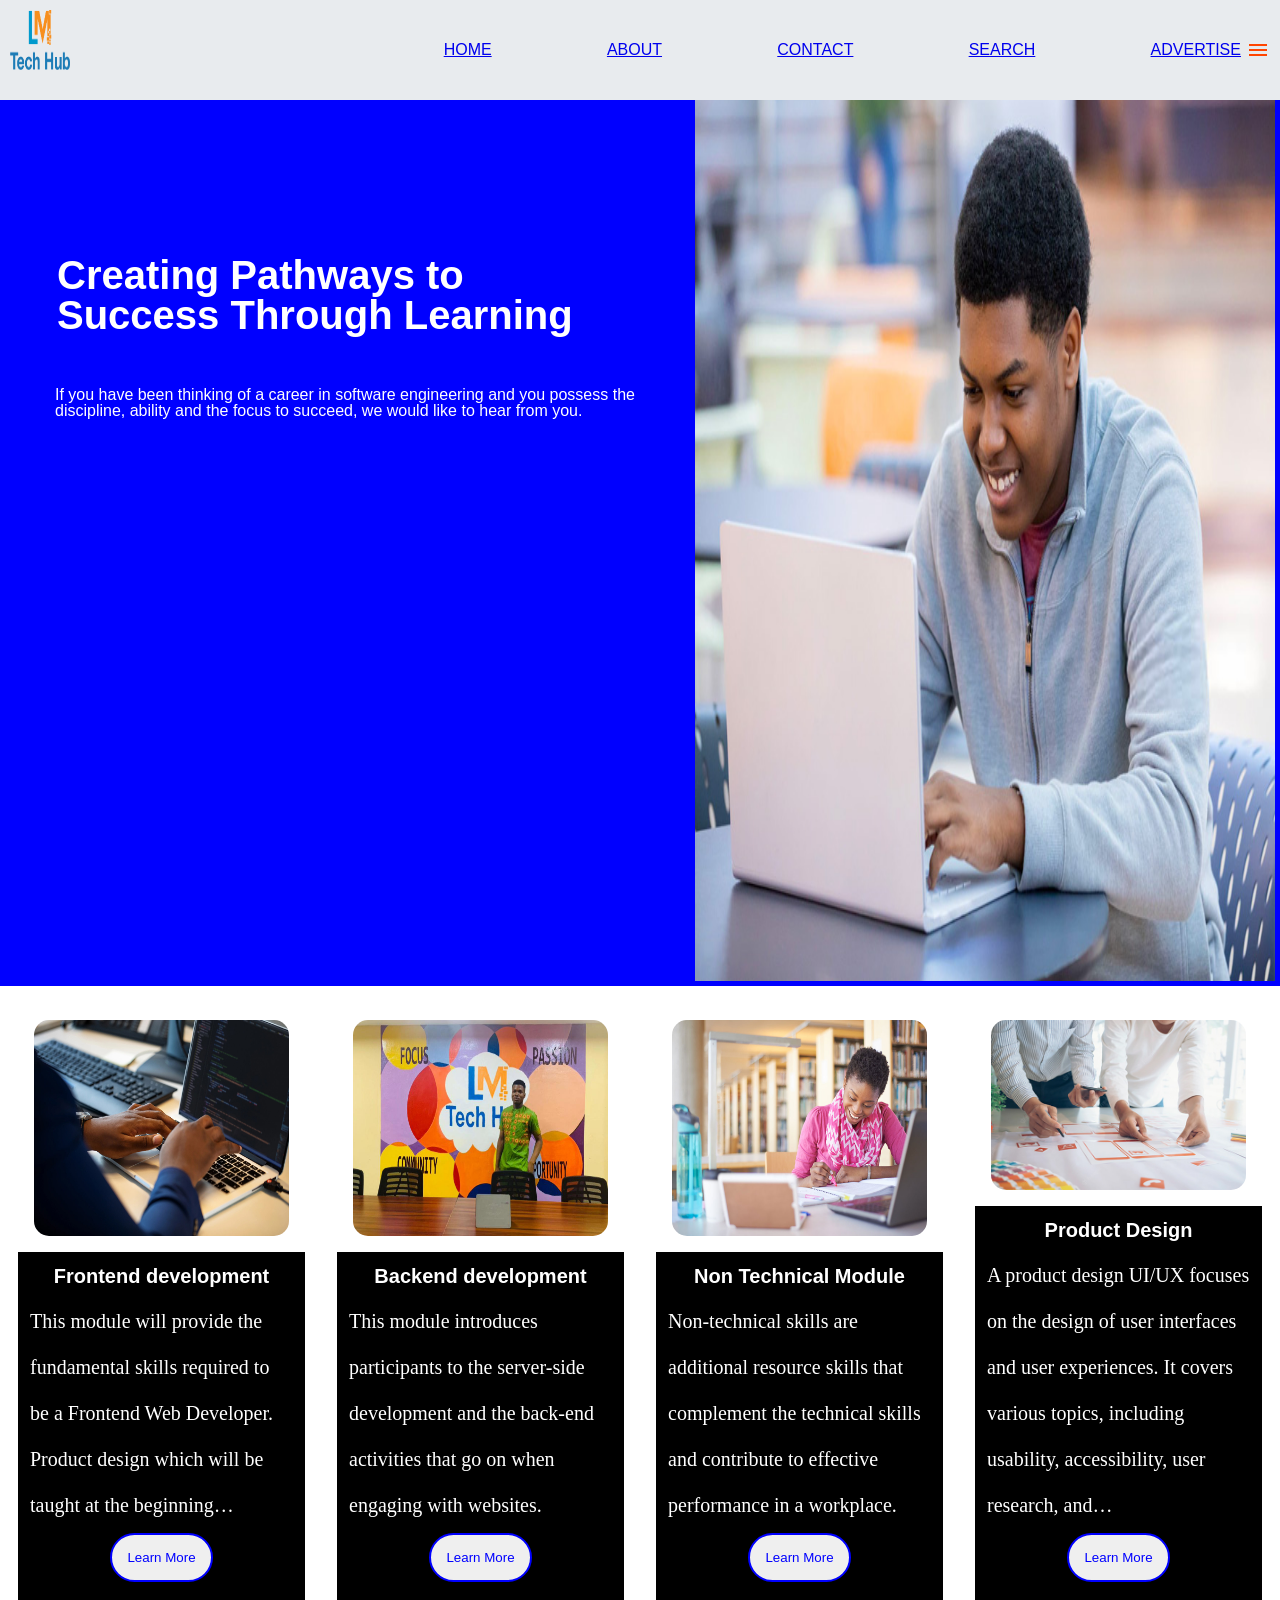
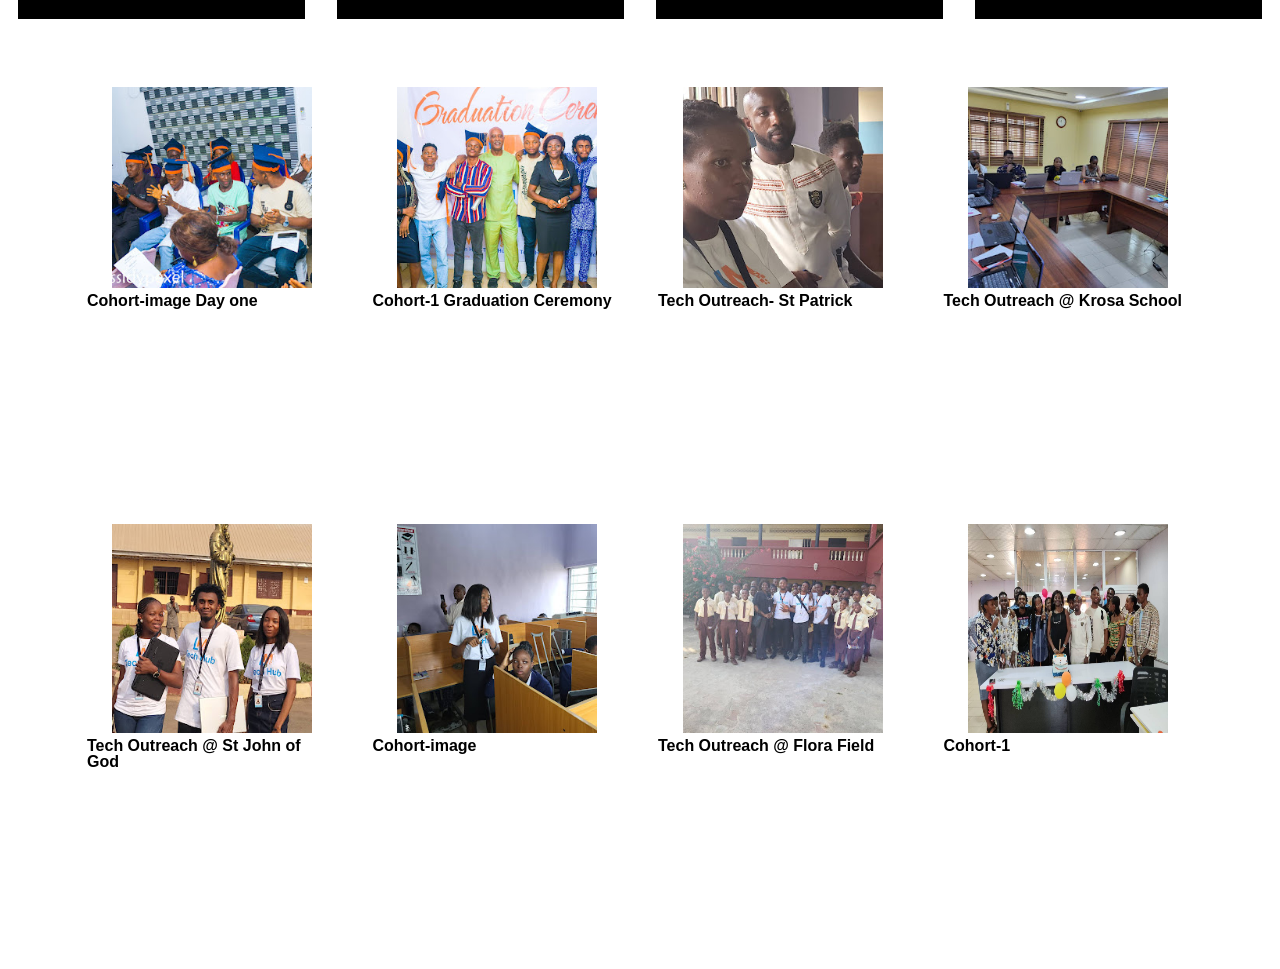
<file: index.html>
html lang="en">
    <head>
        <meta charset="UTF-8" />
        <meta http-equiv="X-UA-Compatible" content="IE=edge" />
        <meta name="viewport" content="width=device-width, initial-scale=1.0" />
        <link rel="stylesheet" href="./images/favicon.ico" type="image/logo" />
        <link rel="stylesheet" href="./css/style.css" />
        <link href="https://fonts.googleapis.com/icon?family=Material+Icons" rel="stylesheet">
        <title>LM blog</title>
    </head>
    <body>
        <header>
            <div class="img-container">
                <img src="./images/logo.png" class="logo-img" alt="logo" />
            </div>
            <nav class="navbar">
                <a href="#home">HOME</a>
                <a href="#about">ABOUT</a>
                <a href="#contact">CONTACT</a>
                <a href="#search">SEARCH</a>
                <a href="#Advertise">ADVERTISE</a>
            </nav>
            <span class="material-icons">menu</span>
        </header>
        <section class="section-new">
                <div class="sectiontext">
                <h1>
                    Creating Pathways to Success Through Learning  
                </h1>
                <p>
                   If you have been thinking of a career in software engineering and you possess the discipline, ability and the focus to succeed, we would like to hear from you.      
                </p>
                </div>
                <div class="sectionimage">
                  <img class="nerd-image" src="./images/academy-student-programmer-3.jpg" alt="image"/>
                </div>

        </section>
        <section class="jp">
            <div class="content">
                <div class="img-container">
                    <img src="./images/frontend-web-development.jpg" alt="front-end">
                </div>
                <div class="text-container">
                    <h1>Frontend development</h1>
                    <p>This module will provide the fundamental skills required to be a Frontend Web Developer. 
                       Product design which will be taught at the beginning…
                    </p>
                    <button>Learn More</button>
                </div>
            </div>
            <div class="content">
                <div class="img-container">
                    <img src="./images/backend-web-development.jpg" alt="front-end">
                </div>
                <div class="text-container">
                    <h1>Backend development</h1>
                    <p>This module introduces participants to the server-side development 
                       and the back-end activities that go on when engaging with websites.

                    </p>
                    <button>Learn More</button>
                </div>
            </div>
            <div class="content">
                <div class="img-container">
                    <img src="./images/non-technical-module.jpg" alt="front-end">
                </div>
                <div class="text-container">
                    <h1>Non Technical Module</h1>
                    <p>Non-technical skills are additional resource skills that complement the technical skills and contribute to effective performance in a
                       workplace.
                    </p>
                    <button>Learn More</button>
                </div>
            </div>
            <div class="content">
                <div class="img-container">
                    <img src="./images/product-design.jpg" alt="front-end">
                </div>
                <div class="text-container">
                    <h1>Product Design </h1>
                    <p>A product design UI/UX focuses on the design of user interfaces and user experiences. 
                        It covers various topics, including usability, accessibility, user research, and…
                    </p>
                    <button>Learn More</button>
                </div>
            </div>
        </section>

        <section class="cohort">
            <div class="content">
                <div class="img-container">
                    <img src="./images/Cohort-img1.jpg" alt="cohort">
                </div>
                <div class="text-container">
                    <h1>Cohort-image Day one</h1>
                </div>
            </div>
            <div class="content">
                <div class="img-container">
                    <img src="./images/Cohort-img2.jpg" alt="cohort">
                </div>
                <div class="text-container">
                    <h1>Cohort-1 Graduation Ceremony</h1>
                </div>
            </div>
            <div class="content">
                <div class="img-container">
                    <img src="./images/Cohort-img3.jpg" alt="cohort">
                </div>
                <div class="text-container">
                    <h1>Tech Outreach- St Patrick</h1>
                </div>
            </div>
            <div class="content">
                <div class="img-container">
                    <img src="./images/Cohort-img4.jpg" alt="cohort">
                </div>
                <div class="text-container">
                    <h1>Tech Outreach @ Krosa School</h1>
                </div>
            </div>
            <div class="content">
                <div class="img-container">
                    <img src="./images/Cohort-img5.jpg" alt="cohort">
                </div>
                <div class="text-container">
                    <h1>Tech Outreach @ St John of God</h1>
                </div>
            </div>
            <div class="content">
                <div class="img-container">
                    <img src="./images/Cohort-img6.jpg" alt="cohort">
                </div>
                <div class="text-container">
                    <h1>Cohort-image </h1>
                </div>
            </div>
            <div class="content">
                <div class="img-container">
                    <img src="./images/Cohort-img7.jpg" alt="cohort">
                </div>
                <div class="text-container">
                    <h1>Tech Outreach @ Flora Field</h1>
                </div>
            </div>
            <div class="content">
                <div class="img-container">
                    <img src="./images/Cohort-img8.jpg" alt="cohort">
                </div>
                <div class="text-container">
                    <h1>Cohort-1</h1>
                </div>
            </div>
        </section>
    </body>
</html>
</file>
<file: css/style.css>
html, body, div, span, applet, object, iframe,
h1, h2, h3, h4, h5, h6, p, blockquote, pre,
a, abbr, acronym, address, big, cite, code,
del, dfn, em, img, ins, kbd, q, s, samp,
small, strike, strong, sub, sup, tt, var,
b, u, i, center,
dl, dt, dd, ol, ul, li,
fieldset, form, label, legend,
table, caption, tbody, tfoot, thead, tr, th, td,
article, aside, canvas, details, embed, 
figure, figcaption, footer, header, hgroup, 
menu, nav, output, ruby, section, summary,
time, mark, audio, video {
	margin: 0;
	padding: 0;
	border: 0;
	font-size: 100%;
	vertical-align: baseline;
}

article, aside, details, figcaption, figure, 
footer, header, hgroup, menu, nav, section {
	display: block;
}

body {
	line-height: 1;
	width: 100%;
}

ol, ul {
	list-style: none;
}

blockquote, q {
	quotes: none;
}

blockquote::before, blockquote::after,
q::before, q::after {
	content: '';
	content: none;
}

table {
	border-collapse: collapse;
	border-spacing: 0;
}

/* Do not write a css rule above here! Use the space below  */


/* Write your css below here */


*{
    margin: 0;
    padding: 0;
    box-sizing:border-box;
}
body{
    width: 100%;
    position: relative;
    font-family: Verdana, Geneva, Tahoma, sans-serif;
}

header{
    height: 100px;
    position: fixed;
    top: 0;
    left: 0;
    width: 100%;
    display: flex;
    justify-content: space-between;
    padding: 10px;
    background-color: #e8ebee;
    grid-template-columns: 1fr 1fr 1fr;
}

.material-icons{
	align-self: center;
	color: orangered;
	display: none;
}

.section-new{
	display: flex;
	background-color: blue;
	width: 100vw;
	height: 100vh;
	margin-top: 70px;
}

.sectionimage{
	flex: 1;
	padding: 5px;
}
.sectionimage img{
	height: 100%;
	width: 100%;
}

.sectiontext{
	flex: 1;
	padding: 5px;
}

.sectionleft{
	flex: 1;
}

 .sectiontext {
	color: white;
	display: flex;
	align-items: center;
	flex-direction: column;
	justify-content: center;
	gap: 50px;
	padding: 55px;
	height: 500px;
} 

.sectiontext h1{
	font-size: 40px;
	padding: 2px;
}

.sectionright{
	flex: 1;
}

.img-container{
    flex: 2;
	height: 200px;
	width: 200px;	
}
.nerd-image{
	width: 100%;
	height: 100%
}

.logo-img{
    height: 60px;
    width: 60px;
}

.navbar{
    padding: 5px;
    display: flex;
    justify-content: space-between;
    align-items: center;
    gap: 10px;
    flex: 4;
	/* margin-right: 10px; */
	margin-left: 30px;
}

section.jp {
	width: 100%;
	display: grid;
	padding: 2;
    grid-template-columns: 1fr 1fr 1fr 1fr;
}

main{
    min-height: 100vh;
    background-repeat: no-repeat;
    background-size: cover;
    width: 100%;
    color: black;
    display: flex;
    align-items: center;
    justify-content: center;
	margin-top: 5px;
}

main .content{
    height: 50vh; 
    display: flex;
    flex-direction: column;
}

main .content p{
	font-size: 40px;
    margin-top: 20px;
}
.jp .content{
	/* border: 2px solid brown; */
	margin-bottom: 2rem;
	/* background-color: brown; */
	/* flex: 1; */
	/* height: 100%; */
	/* height: 60rem; */
	/* max-width: 30%; */
	display: flex;
	flex-direction: column;
	padding: 1rem;
} 
    
.jp .content .img-container{
	padding: 1rem;
	width: 100%;
	height: auto;
	border-radius: 15px;
}
    
.jp .content .img-container img{
	height: 100%;
	width: 100%;
	border-radius: 15px;
} 
    
.jp .content .text-container{
	background-color: black; 
	color: white;
	display: flex;
	flex-direction: column;
	align-items: center;
	padding: 7px;
	
    } 
    
.jp .content .text-container h1{
    font-size: 20px;
	padding: 7px;
    } 
    
.jp .content .text-container p{
        font-size: 20px;
        flex: 1;
        line-height: 2.3;
        font-family: Rubik sans-serif;
		padding: 5px;
    }
    
.jp .content .text-container button{
	margin-bottom: 30px;
	width: fit-content;
	padding: 15px;
	border-radius: 32px;
	cursor: pointer;
	color: blue;
	border: blue 2px solid;
}		

.student-img-container{
    flex: 3;
    display: flex;
} 

.student-img{
	flex: 1;
	height: 400px;
	width: 600px;
}
.student-img-container p{
    flex: 1;
}
.student-text{
    padding: 30px;
    background-color:white;
    flex: 2;
}

 .cohort{
    height: 100vh;
    background: white;
    display: grid;
    grid-template-columns: 1fr 1fr 1fr 1fr;
	gap: 10px;
    padding: 10px;
    width: 90vw;
    margin: auto;
} 
   
.cohort .content{
    padding: 8px;
    display: flex;
    flex-direction: column;
    align-items: center;
    justify-content: center;
}
.cohort .content .img-container{
    flex: 1;
}
.cohort .content .text-container{
    flex: 1;
    width: 100%;
	padding: 5;
}

.cohort .content .img-container img{
	height: 100%;
	width: 100%;
}

 .jp .content .text-container button{
    margin-bottom: 30px;
    width: fit-content;
    padding: 15px;
    border-radius: 32px;
    cursor: pointer;
    color: blue;
    border: blue 2px solid;
}  

@media screen and (width <= 850px) {
    section.jp{
        grid-template-columns: 1fr 1fr 1fr ;
    }

	.cohort{
        grid-template-columns: 1fr 1fr 1fr ;
    }
}

@media screen and (width <= 730px) {
    section.jp{
        grid-template-columns: 1fr 1fr ;
    }

	.cohort{
        grid-template-columns: 1fr 1fr ;
    }
}

@media screen and (width <= 600px) {
	.section-new{
		flex-direction: column;
	}
}

@media screen and (width <= 540px) {
	.navbar{
		display: none;
	}

	.material-icons{
		display: block;
	}
}

@media screen and (width <= 480px) {
    section.jp{
        grid-template-columns: 1fr ;
    }

	.cohort{
        grid-template-columns: 1fr ;
    }
}
</file>
